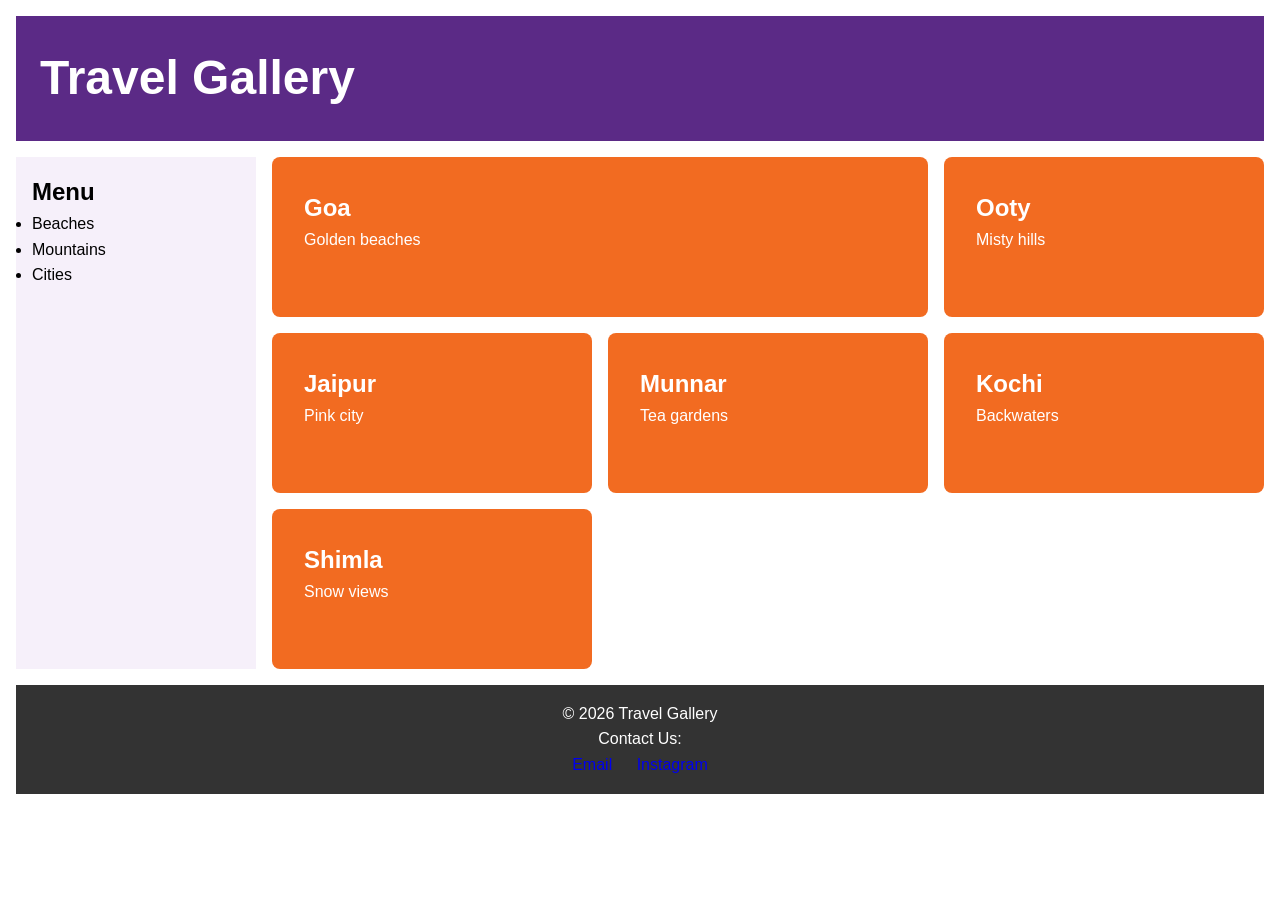
<file: project-1/index.html>
<!DOCTYPE html>
<html lang="en">
<head>
 <meta charset="UTF-8">
 <meta name="viewport" content="width=device-width, initial-scale=1.0">
 <title>Travel Gallery</title>
 <link rel="stylesheet" href="style.css">
</head>
<body>
 <div class="page">
 <header class="header"><h1>Travel Gallery</h1></header>
 <aside class="sidebar">
 <h2>Menu</h2>
 <ul>
 <li>Beaches</li>
 <li>Mountains</li>
 <li>Cities</li>
 </ul>
 </aside>
 <main class="gallery">
 <article class="card featured"><h3>Goa</h3><p>Golden beaches</p></article>
 <article class="card"><h3>Ooty</h3><p>Misty hills</p></article>
 <article class="card"><h3>Jaipur</h3><p>Pink city</p></article>
 <article class="card"><h3>Munnar</h3><p>Tea gardens</p></article>
 <article class="card"><h3>Kochi</h3><p>Backwaters</p></article>
 <article class="card"><h3>Shimla</h3><p>Snow views</p></article>
 </main>
 <footer class="footer">
    <p>© 2026 Travel Gallery</p>
    <p>Contact Us:</p>
    <a href="mailto:yourmail@gmail.com">Email</a>
    <a href="https://www.instagram.com/">Instagram</a>
 </footer>
 </div>
</body>
</html>
</file>
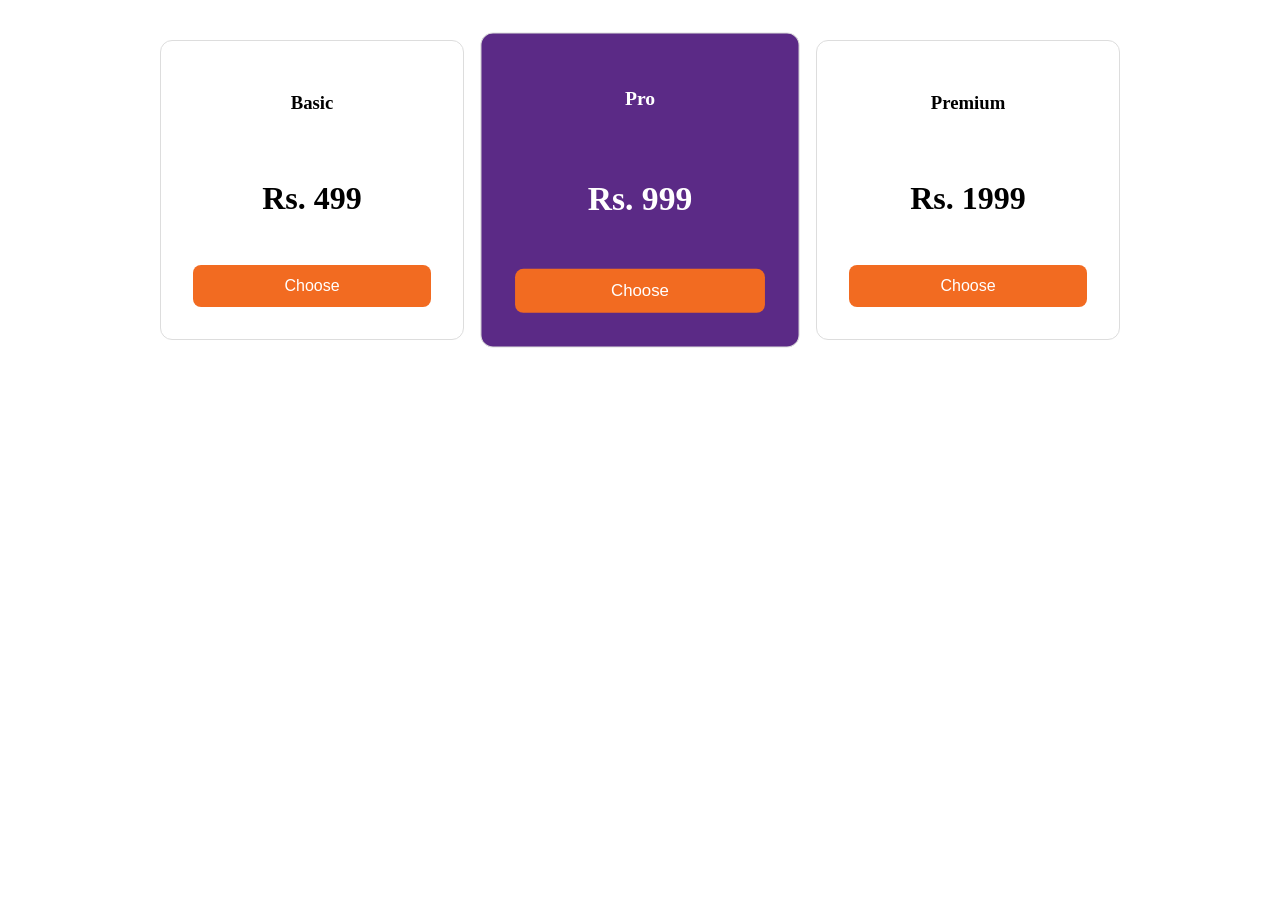
<file: project-2/index.html>
<!DOCTYPE html>
<html lang="en">
<head>
    <meta charset="UTF-8">
    <meta name="viewport" content="width=device-width, initial-scale=1.0">
    <title>Document</title>
    <link rel="stylesheet" href="./style.css">
</head>
<body>

<section class="plans">
 <div class="plan"><h3>Basic</h3>
 <p class="price">Rs. 499</p><button>Choose</button></div>
 <div class="plan best"><h3>Pro</h3>
 <p class="price">Rs. 999</p><button>Choose</button></div>
 <div class="plan"><h3>Premium</h3>
 <p class="price">Rs. 1999</p><button>Choose</button></div>
</section>
    </section>
</body>
</html>
</file>
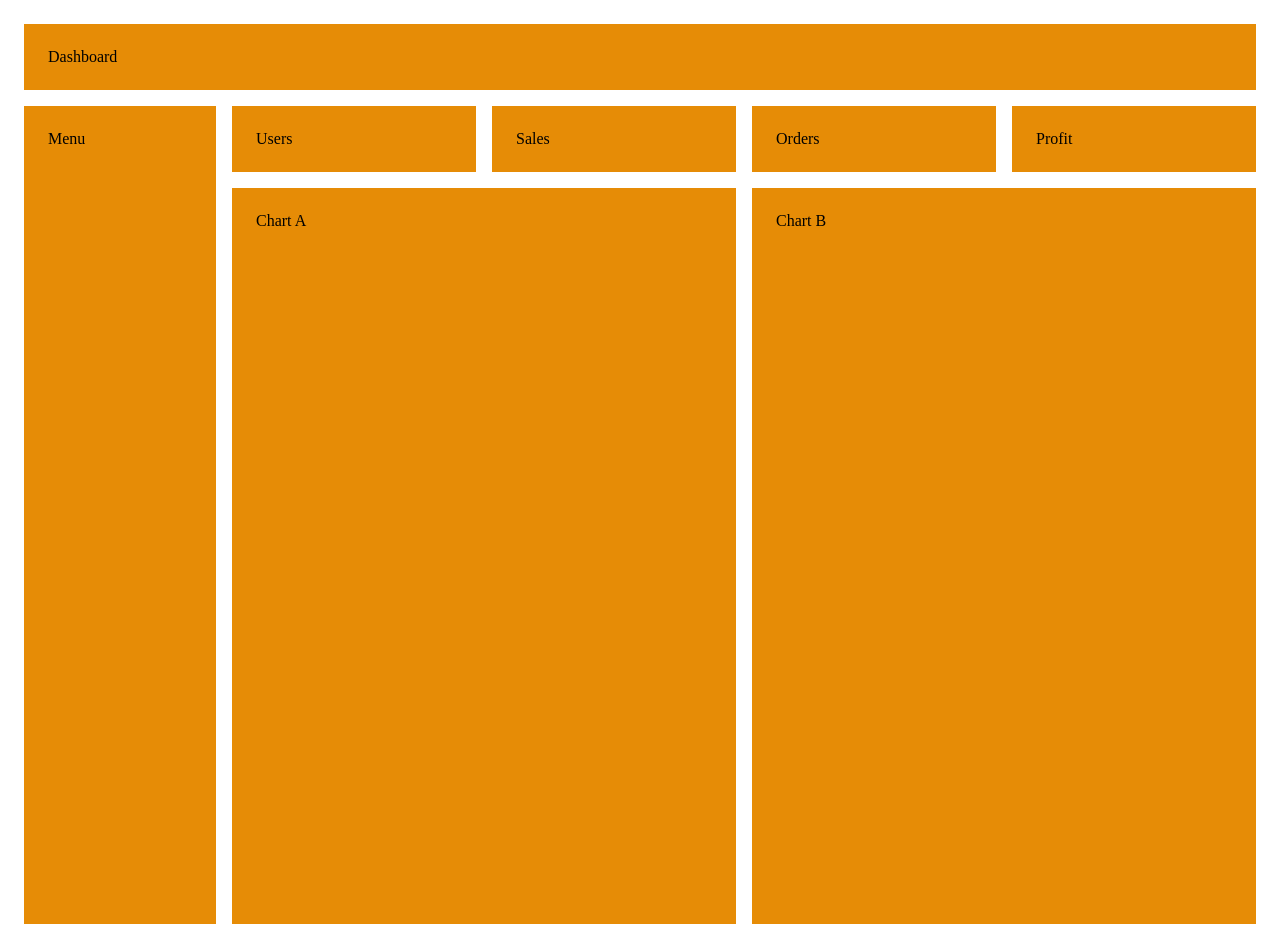
<file: project-3/index.html>
<!DOCTYPE html>
<html lang="en">
<head>
    <meta charset="UTF-8">
    <meta name="viewport" content="width=device-width, initial-scale=1.0">
    <title>Document</title>
    <link rel="stylesheet" href="./style.css">
</head>
<body>
    <div class="dash">
 <header class="top">Dashboard</header>
 <nav class="side">Menu</nav>
 <section class="stats">
 <div class="stat">Users</div> <div class="stat">Sales</div>
 <div class="stat">Orders</div> <div class="stat">Profit</div>
 </section>
 <section class="chart1">Chart A</section>
 <section class="chart2">Chart B</section>
</div>
</body>
</html>
</file>
<file: project-1/style.css>
/*Grid page layout (style.css, mobile-first)*/
* { 
    box-sizing: border-box; 
    margin: 0; 
    padding: 0; 
}

body { 
    font-family: Arial, sans-serif; 
    font-size: 1rem; 
    line-height: 1.6;
}

.page {
 display: grid;
 gap: 1rem;
 padding: 1rem;
 grid-template-columns: 1fr; 
 grid-template-areas:
 "header"
 "main"
 "sidebar"
 "footer";
}
.header { 
    grid-area: header; 
    background: #5B2A86; 
    color: white; 
    padding: 1.5rem; 
}

.sidebar { 
    grid-area: sidebar; 
    background: #F6F0FA; 
    padding: 1rem; 
}

.gallery {
     grid-area: main; 
}

.footer { 
    grid-area: footer; 
    background: #333; 
    color: white; 
    padding: 1rem; 
}
footer {
    padding: 30px;
    text-align: center;
}

footer a {
    margin: 10px;
    text-decoration: none;
}

.header h1 { font-size: 6vw; }


/*The gallery grid and cards*/

.gallery {
 display: grid;
 gap: 1rem;
 grid-template-columns: 1fr;
}
.card {
 background: #F26B21; 
 color: white;
 padding: 2em; 
 border-radius: 0.5rem;
 min-height: 10rem;
}
.card h3 { font-size: 1.5rem; }


/* Tablet: 601px and above */
@media (min-width: 601px) {
 .gallery { grid-template-columns: repeat(2, 1fr); }
 .header h1 { font-size: 3rem; }
}
/* Desktop: 993px and above */
@media (min-width: 993px) {
 .page {
 grid-template-columns: 15rem 1fr; 
 grid-template-areas:
 "header header"
 "sidebar main"
 "footer footer";
 }
 .gallery { grid-template-columns: repeat(3, 1fr); }
 .featured { grid-column: span 2; }
}
</file>
<file: project-2/style.css>
.plans {
 display: grid;
 grid-template-columns: repeat(auto-fit, minmax(14rem, 1fr));
 gap: 1.5rem; 
 padding: 2rem; 
 max-width: 60rem; 
 margin: 0 auto;
}

.plan { 
    border: 1px solid #ddd; 
    border-radius: 0.75rem; 
    padding: 2rem;
    text-align: center; 
    display: flex; 
    flex-direction: column; 
    gap: 1rem; 
}
.best { 
    background: #5B2A86; 
    color: white; 
    transform: scale(1.05); 
}
.price { 
    font-size: 2rem; 
    font-weight: bold; 
}
button { 
    padding: 0.75rem 1.5rem; 
    border: 0; 
    background: #F26B21; 
    color: white;
    border-radius: 0.5rem; 
    cursor: pointer; 
    font-size: 1rem; 
}
</file>
<file: project-3/style.css>
.dash {
 display: grid; 
 gap: 1rem; 
 padding: 1rem; 
 min-height: 100vh;
 grid-template-columns: 12rem 1fr 1fr;
 grid-template-rows: auto auto 1fr;
 grid-template-areas:
 "top top top"
 "side stats stats"
 "side chart1 chart2";
}
.top { grid-area: top; } 
.side { grid-area: side; }
.stats {
    grid-area: stats; 
    display: grid; 
    gap: 1rem;
    grid-template-columns: repeat(4, 1fr);
}
.chart1 { grid-area: chart1; } 
.chart2 { grid-area: chart2; }
.stat, .chart1, .chart2, .top, .side { 
    background: #e68c06; 
    padding: 1.5rem; 
}
@media (max-width: 800px){
.dash { 
    grid-template-columns: 1fr;
    grid-template-areas: "top" "stats" "chart1" "chart2" "side"; }
.stats { grid-template-columns: repeat(2, 1fr); }
}
</file>
